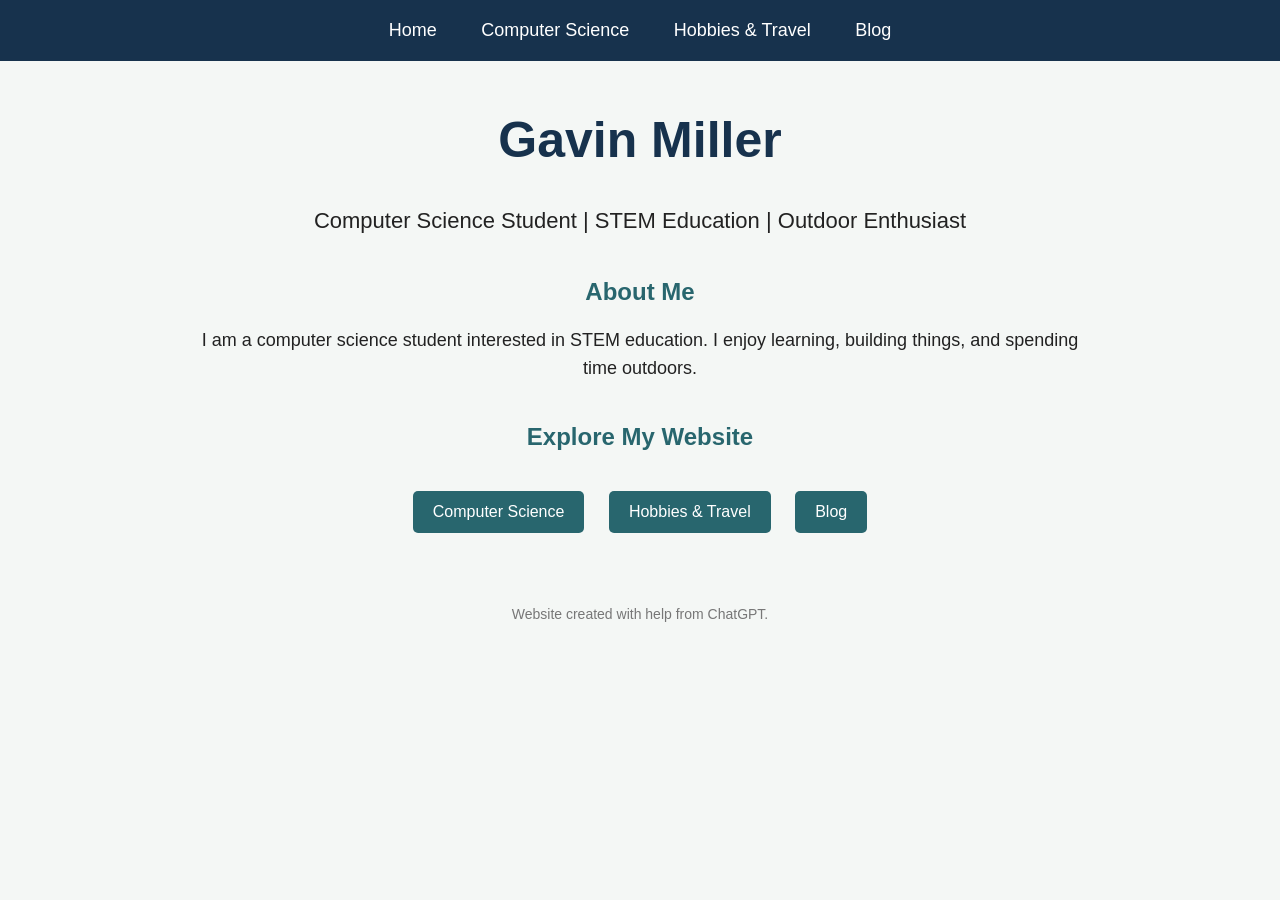
<file: index.html>
<html>

<head>
  <link rel="stylesheet" href="style.css">
</head>

<body>

  <nav>
    <a href="index.html">Home</a>
    <a href="computer.html">Computer Science</a>
    <a href="hobbies.html">Hobbies & Travel</a>
    <a href="blog.html">Blog</a>
  </nav>

  <div class="container">

    <h1>Gavin Miller</h1>

    <p class="intro">Computer Science Student | STEM Education | Outdoor Enthusiast</p>

    <h2>About Me</h2>

    <p>
      I am a computer science student interested in STEM education.
      I enjoy learning, building things, and spending time outdoors.
    </p>

    <h2>Explore My Website</h2>

    <div class="links">
      <a href="computer.html">Computer Science</a>
      <a href="hobbies.html">Hobbies & Travel</a>
      <a href="blog.html">Blog</a>
    </div>

    <p class="credit">Website created with help from ChatGPT.</p>

  </div>

</body>

</html>
</file>
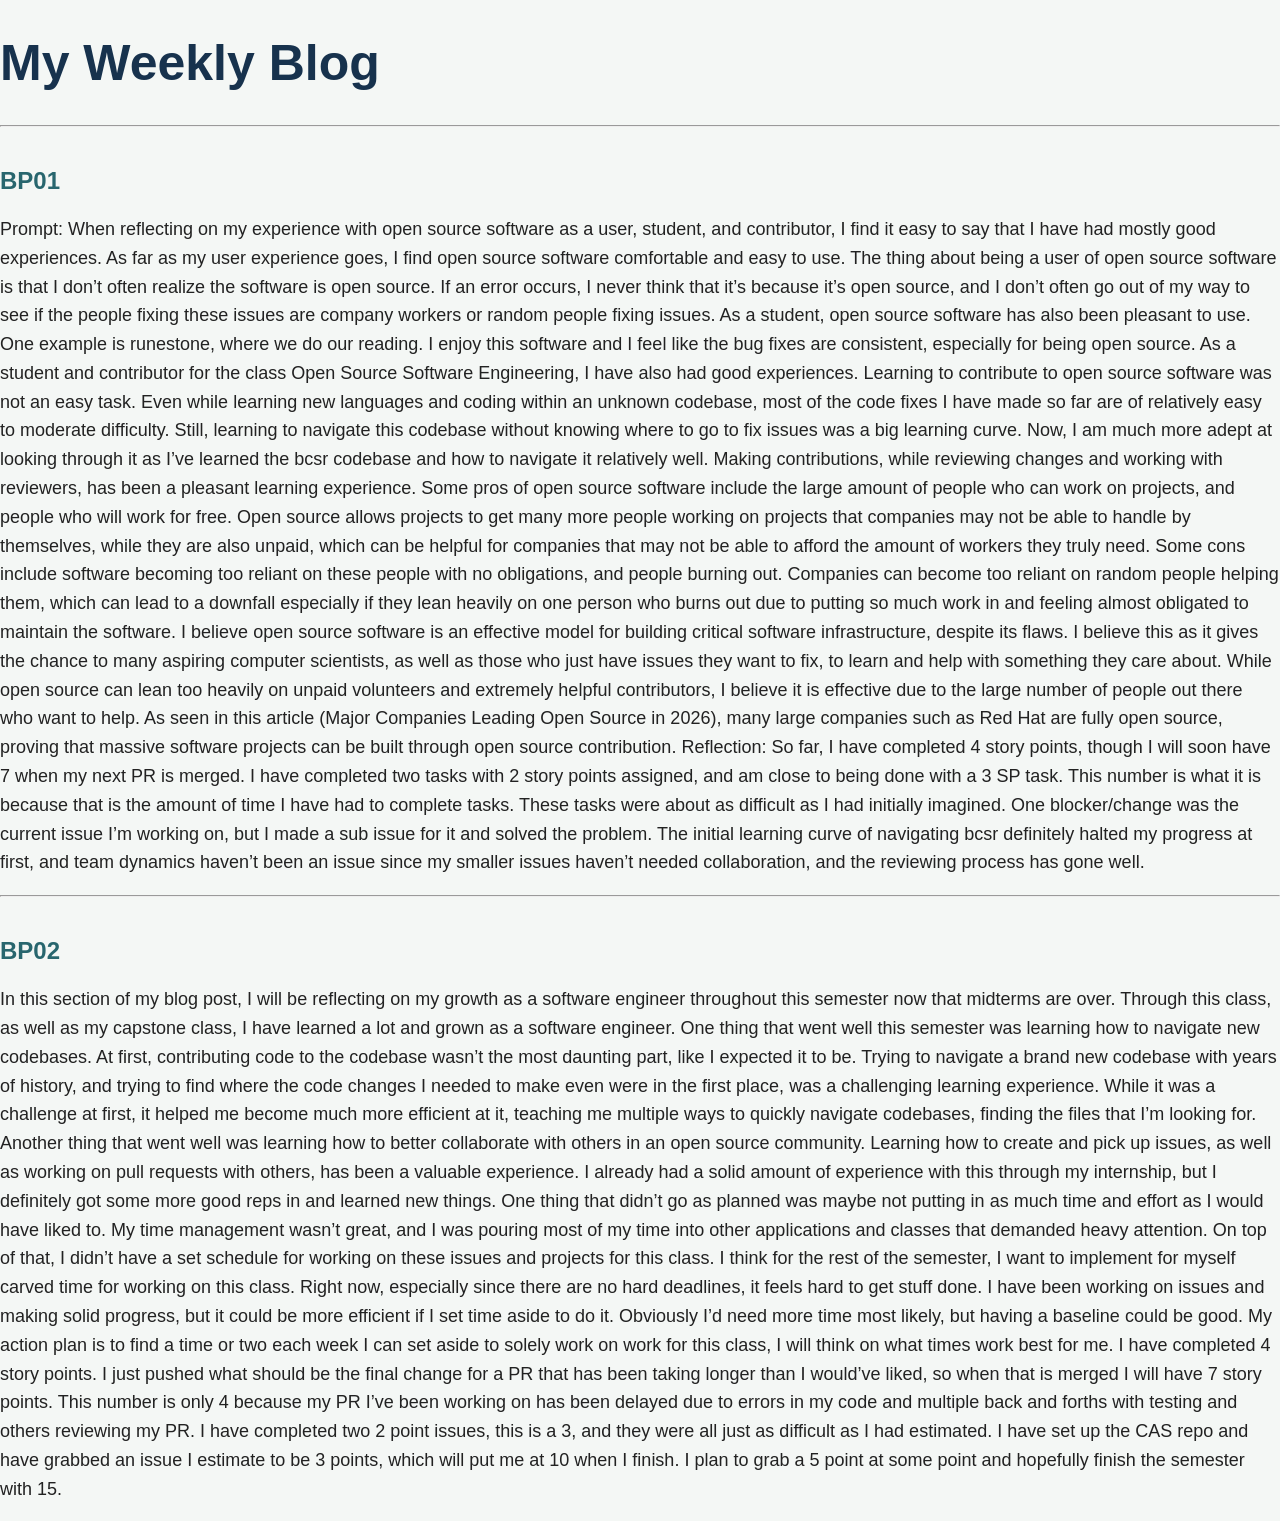
<file: blog.html>
<!DOCTYPE html>
<html>
<head>
    <title>My Blog</title>
    <link rel="stylesheet" href="style.css">
</head>
<body>

    <h1>My Weekly Blog</h1>

    <hr>

    <h2>BP01</h2>
    <p>
        Prompt:

When reflecting on my experience with open source software as a user, student, and contributor, I find it easy to say that I have had mostly good experiences.

As far as my user experience goes, I find open source software comfortable and easy to use. The thing about being a user of open source software is that I don’t often realize the software is open source. If an error occurs, I never think that it’s because it’s open source, and I don’t often go out of my way to see if the people fixing these issues are company workers or random people fixing issues. 

As a student, open source software has also been pleasant to use. One example is runestone, where we do our reading. I enjoy this software and I feel like the bug fixes are consistent, especially for being open source. 

As a student and contributor for the class Open Source Software Engineering, I have also had good experiences. Learning to contribute to open source software was not an easy task. Even while learning new languages and coding within an unknown codebase, most of the code fixes I have made so far are of relatively easy to moderate difficulty. Still, learning to navigate this codebase without knowing where to go to fix issues was a big learning curve. Now, I am much more adept at looking through it as I’ve learned the bcsr codebase and how to navigate it relatively well. Making contributions, while reviewing changes and working with reviewers, has been a pleasant learning experience. 

Some pros of open source software include the large amount of people who can work on projects, and people who will work for free. Open source allows projects to get many more people working on projects that companies may not be able to handle by themselves, while they are also unpaid, which can be helpful for companies that may not be able to afford the amount of workers they truly need. Some cons include software becoming too reliant on these people with no obligations, and people burning out. Companies can become too reliant on random people helping them, which can lead to a downfall especially if they lean heavily on one person who burns out due to putting so much work in and feeling almost obligated to maintain the software.

I believe open source software is an effective model for building critical software infrastructure, despite its flaws. I believe this as it gives the chance to many aspiring computer scientists, as well as those who just have issues they want to fix, to learn and help with something they care about. While open source can lean too heavily on unpaid volunteers and extremely helpful contributors, I believe it is effective due to the large number of people out there who want to help. As seen in this article (Major Companies Leading Open Source in 2026), many large companies such as Red Hat are fully open source, proving that massive software projects can be built through open source contribution.


Reflection:

So far, I have completed 4 story points, though I will soon have 7 when my next PR is merged. I have completed two tasks with 2 story points assigned, and am close to being done with a 3 SP task. This number is what it is because that is the amount of time I have had to complete tasks. These tasks were about as difficult as I had initially imagined. One blocker/change was the current issue I’m working on, but I made a sub issue for it and solved the problem. The initial learning curve of navigating bcsr definitely halted my progress at first, and team dynamics haven’t been an issue since my smaller issues haven’t needed collaboration, and the reviewing process has gone well.

<hr>

<h2>BP02</h2>
<p>
    In this section of my blog post, I will be reflecting on my growth as a software engineer throughout this semester now that midterms are over. Through this class, as well as my capstone class, I have learned a lot and grown as a software engineer. One thing that went well this semester was learning how to navigate new codebases. At first, contributing code to the codebase wasn’t the most daunting part, like I expected it to be. Trying to navigate a brand new codebase with years of history, and trying to find where the code changes I needed to make even were in the first place, was a challenging learning experience. While it was a challenge at first, it helped me become much more efficient at it, teaching me multiple ways to quickly navigate codebases, finding the files that I’m looking for. Another thing that went well was learning how to better collaborate with others in an open source community. Learning how to create and pick up issues, as well as working on pull requests with others, has been a valuable experience. I already had a solid amount of experience with this through my internship, but I definitely got some more good reps in and learned new things. One thing that didn’t go as planned was maybe not putting in as much time and effort as I would have liked to. My time management wasn’t great, and I was pouring most of my time into other applications and classes that demanded heavy attention. On top of that, I didn’t have a set schedule for working on these issues and projects for this class. I think for the rest of the semester, I want to implement for myself carved time for working on this class. Right now, especially since there are no hard deadlines, it feels hard to get stuff done. I have been working on issues and making solid progress, but it could be more efficient if I set time aside to do it. Obviously I’d need more time most likely, but having a baseline could be good. My action plan is to find a time or two each week I can set aside to solely work on work for this class, I will think on what times work best for me.
	I have completed 4 story points. I just pushed what should be the final change for a PR that has been taking longer than I would’ve liked, so when that is merged I will have 7 story points. This number is only 4 because my PR I’ve been working on has been delayed due to errors in my code and multiple back and forths with testing and others reviewing my PR. I have completed two 2 point issues, this is a 3, and they were all just as difficult as I had estimated. I have set up the CAS repo and have grabbed an issue I estimate to be 3 points, which will put me at 10 when I finish. I plan to grab a 5 point at some point and hopefully finish the semester with 15.

</p>


    
    
</body>
</html>
</file>
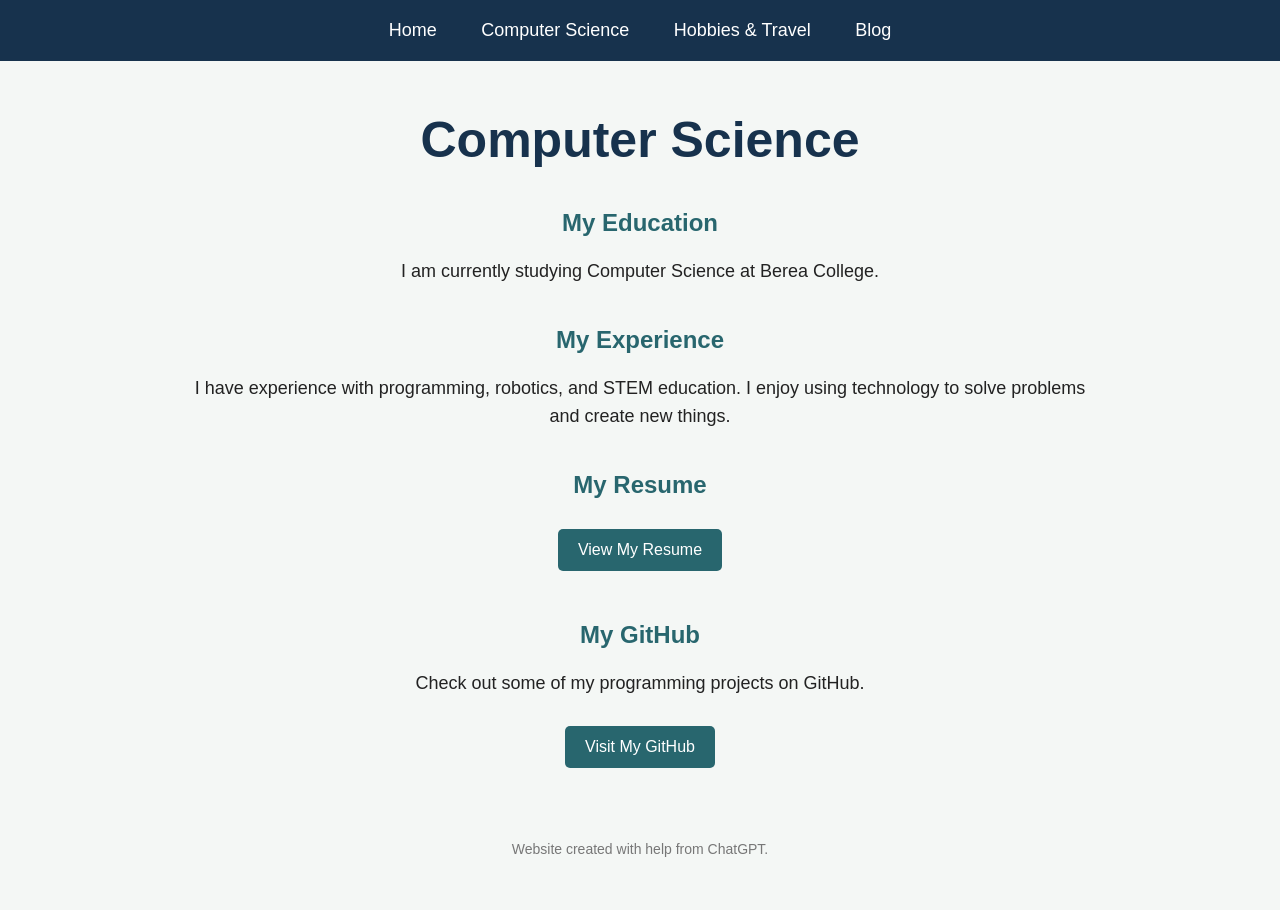
<file: computer.html>
<html>

<head>
  <link rel="stylesheet" href="style.css">
</head>

<body>

  <nav>
    <a href="index.html">Home</a>
    <a href="computer.html">Computer Science</a>
    <a href="hobbies.html">Hobbies & Travel</a>
    <a href="blog.html">Blog</a>
  </nav>

  <div class="container">

    <h1>Computer Science</h1>

    <h2>My Education</h2>

    <p>
      I am currently studying Computer Science at Berea College.
    </p>

    <h2>My Experience</h2>

    <p>
      I have experience with programming, robotics, and STEM education.
      I enjoy using technology to solve problems and create new things.
    </p>

    <h2>My Resume</h2>

    <a class="button" href="resume.pdf">View My Resume</a>

    <h2>My GitHub</h2>

    <p>
      Check out some of my programming projects on GitHub.
    </p>

    <a class="button" href="https://github.com/Gavin-Miller23">
      Visit My GitHub
    </a>

    <p class="credit">Website created with help from ChatGPT.</p>

  </div>

</body>

</html>
</file>
<file: style.css>
body {
  margin: 0;
  background-color: #f4f7f5;
  font-family: Arial;
  color: #222;
}

nav {
  background-color: #17324d;
  padding: 20px;
  text-align: center;
}

nav a {
  color: white;
  text-decoration: none;
  margin: 20px;
  font-size: 18px;
}

.container {
  width: 70%;
  margin: 50px auto;
  text-align: center;
}

h1 {
  font-size: 50px;
  color: #17324d;
}

h2 {
  color: #28666e;
  margin-top: 40px;
}

p {
  font-size: 18px;
  line-height: 1.6;
}

.intro {
  font-size: 22px;
}

img {
  width: 70%;
  max-width: 700px;
  margin: 30px;
  border-radius: 10px;
}

.links {
  margin: 30px;
}

.button,
.links a {
  display: inline-block;
  background-color: #28666e;
  color: white;
  padding: 12px 20px;
  margin: 10px;
  text-decoration: none;
  border-radius: 5px;
}

.credit {
  margin-top: 60px;
  font-size: 14px;
  color: #777;
}
</file>
